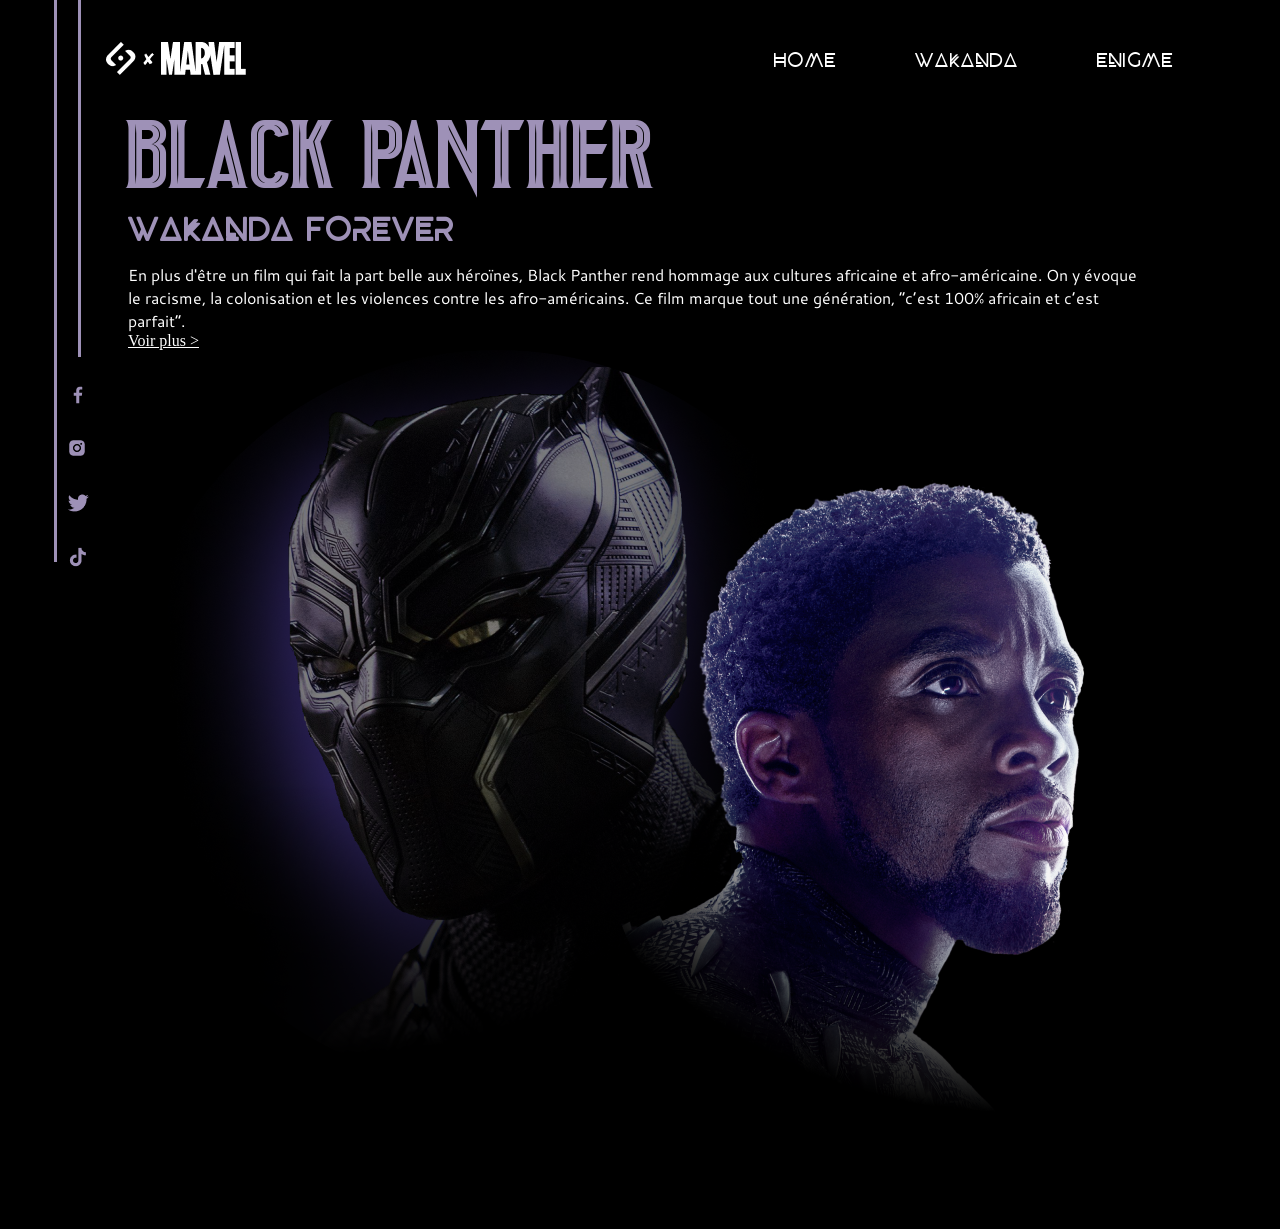
<file: index.html>
<!DOCTYPE html>
<html lang="en">
<head>
    <meta charset="UTF-8">
    <meta name="viewport" content="width=device-width, initial-scale=1.0">
    <title>Blackpanther T4SU | Home</title>
    <link rel="stylesheet" href="style.css">
</head>
<body>
    <header>
        <!-- Menu home -->
        <nav class="container">
            <div class="icon-header">
                <a href="http://www.marvel-cineverse.fr/pages/mcu/encyclopedie/personnages/black-panther.html"><img src="ASSETS/Illustrations + Logo/All pages/icon_SAYNA.png" alt="Icon sayna"></a>
                <a href="#"><img src="ASSETS/Illustrations + Logo/All pages/icon_x.png" alt="Icon x"></a>
                <a href="http://www.marvel-cineverse.fr/pages/mcu/encyclopedie/personnages/black-panther.html
                "><img src="ASSETS/Illustrations + Logo/All pages/icon_MARVEL.png" alt="Icon Marvel"></a>
            </div> 
            <ul>
                <li><a href="index.html">Home</a></li>
                <li><a href="#">Wakanda</a></li>
                <li><a href="#">Enigme</a></li>
            </ul>
        </nav>
    </header>
    <main>
        <!-- Lignes verticales -->
        <div class="left-line"></div>
        <div class="right-line"></div>
        
        <!-- les icones réseaux sociaux -->
         <div class="social-media">
            <a href="#"><img src="/ASSETS/Illustrations + Logo/All pages/icon_facebook.png" alt="Icon facebook"></a>
            <a href="#"><img src="/ASSETS/Illustrations + Logo/All pages/icon_instagram.png" alt="icon_instagram"></a>
            <a href="#"><img src="/ASSETS/Illustrations + Logo/All pages/icon_twitter.png" alt="Icon twitter"></a>
            <a href="#"><img src="/ASSETS/Illustrations + Logo/All pages/icon_tiktok.png" alt="Icon tiktok"></a>
         </div>
<!-- Section hero -->
 <section id="hero">
    <div class="container">
        <div class="content">
            <h1> BLACK PANTHER</h1>
            <h3>WAKANDA FOREVER</h3>
            <p> 
                En plus d'être un film qui fait la part belle aux héroïnes,     Black Panther rend 
                hommage aux cultures africaine et afro-américaine. On y évoque le 
                racisme, la colonisation et les violences contre les afro-américains. 
                Ce film marque tout une génération, “c’est 100% africain et c’est parfait”.
           </p>
                 <!-- bouton cta -->
                <div class="cta">
                <a href="#">Voir plus ></a>
                </div>
             
       </div>
            <div class="hero-img">
                <img src="ASSETS/Illustrations + Logo/Accueil/Pantherhome1..png" alt="Photo de black-panther">
            </div>
    </div>
 </section>
    </main>
    <footer></footer>
</body>
</html>
</file>
<file: style.css>
@import url('https://fonts.googleapis.com/css2?family=Cantarell:ital,wght@0,400;0,700;1,400;1,700&family=Roboto:ital,wght@0,100;0,300;0,400;0,500;0,700;0,900;1,100;1,300;1,400;1,500;1,700;1,900&display=swap');
@font-face{
    font-family: 'Panthera';
    src: url('/ASSETS/fonts/Panthera/PantheraRegular-MVZ9J.ttf') format('truetype'),
    url('/ASSETS/fonts/Panthera/PantheraRegular-MVZ9J.woff');
    font-weight: normal;
    font-style: normal;
}
@font-face{
    font-family: 'Beyno';
    src: url('/ASSETS/fonts/beyno/BEYNO/BEYNO.ttf'),
    url('/ASSETS/fonts/beyno/BEYNO/BEYNO.woff');
    font-weight: normal;
}
@font-face {
    font-family: 'Wakanda forever';
    src: url('/ASSETS/fonts/wakanda_forever/WakandaForever-Regular.ttf'),
    url('/ASSETS/fonts/wakanda_forever/WakandaForever-Regular.woff');
    font-weight: normal;
}
:root{
    --white-color:#FFFFFF;
    --lavender-light: #9E91B7;
}

* {
    margin: 0;
    padding: 0;
    box-sizing: border-box;
}
html{
    font-size: 1em;
}

body{
    background: linear-gradient(0deg, #000000, #000000),
    radial-gradient(126.67% 350.28% at -21.35% 0%, #11213F 0%, #0B0B0B 39.1%, rgba(2, 23, 64, 0.837641) 94.57%, rgba(2, 23, 64, 0) 100%) /* warning: gradient uses a rotation that is not supported by CSS and may not behave as expected */;
    position: relative;
    

}
/* Design menu home*/
.container{
    width: 90%;
    margin: 0 auto;
}
nav{
    display: flex;
    justify-content: space-between;
    align-items: center;
    flex-wrap: wrap;
    padding:2.625rem ;
    
}
nav .icon-header{
    display: flex;
    gap:  0.375rem;
    justify-content: space-between;
    align-items: center;
    }
    nav .icon-header a{
        display: inline-block;  /* Permet d'appliquer des styles de bloc */
        background: transparent;  /* Pas de fond derrière les icônes */ 
    }
  
nav .icon-header:hover{
    filter: brightness(1.2) drop-shadow(2px 4px 10px rgba(255, 255, 255, 0.7));

}

nav ul{
    display: flex;
    justify-content: space-around;
    gap:4.875rem;
    align-items: center;
    list-style: none;
    flex-wrap: wrap;
}
ul li a{
    text-decoration: none;
    text-transform: uppercase;
    font-size: 1.25em;
    line-height: 1.25em;
    outline: nones;
    font-family:'Beyno';
    color: var(--white-color);
    transition: color 300ms ease-out, text-decoration 300ms ease-out;
    
}
ul li a:visited{
    text-decoration: underline;
}

ul li a:hover{
    color:var(--lavender-light);
    font-weight: 400;
    text-decoration: underline;   

}
/* design social media */
.social-media{
    display: flex;
    flex-direction: column;
    align-items: center;
    position: fixed;
    left: 4.18rem;  /* 67px */
    top: 23.125rem;   /* 370px */
    gap: 1.75rem;  
    margin-top: 14px;   /* 28px */
    
}
/* design lignes vertical */
.left-line{
    border-left: 3px solid var(--lavender-light);
    position: absolute;
    height: 615px;
    margin-left: 54px;
    top: -53px;
    opacity: 0;
    animation: slideDown 500ms ease-in 850ms forwards;
    
    
}
.right-line {
    border-left: 3px solid var(--lavender-light);
    position: absolute;
    height: 410px;
    margin-left: 78px;
    top: -53px; 
    opacity: 0;
    animation: slideDown1 500ms ease-in 850ms forwards;
    
}
/* Animation des lignes */
@keyframes slideDown {
    0% {
        top: -615px; /* Position initiale, hors de l'écran */
        opacity: 0; /* Rend invisible au départ */
    }
    15% {
        opacity: 1; /* Rend la ligne visible avant de descendre */
    }
    100% {
        top: -53px; /* Position finale, descendue */
        opacity: 1;
    }
}
@keyframes slideDown1 {
    0% {
        top: -410px; /* Position initiale, hors de l'écran */
        opacity: 0; /* Rend invisible au départ */
    }
    15% {
        opacity: 1; /* Rend la ligne visible avant de descendre */
    }
    100% {
        top: -53px; /* Position finale, descendue */
        opacity: 1;
    }
}

/*  Section hero */
#hero h1,h3{
    color:var(--lavender-light);
}
#hero h1{
    font-size:4.25em ;
    font-family:'Panthera';
    line-height: 77.71px;
    font-weight: 400;
}
#hero h3{
    font-size:2em ;
    font-family: 'Beyno';
    line-height: 2em;
    
}
.content p{
     color:var(--white-color) ;
     font-size: 1em;
     font-family: 'Cantarell';
}
#hero .cta a{
    color: var(--white-color);
}
#hero .container{
    width: 80%;
    margin: 0 auto;
    
   
}
</file>
